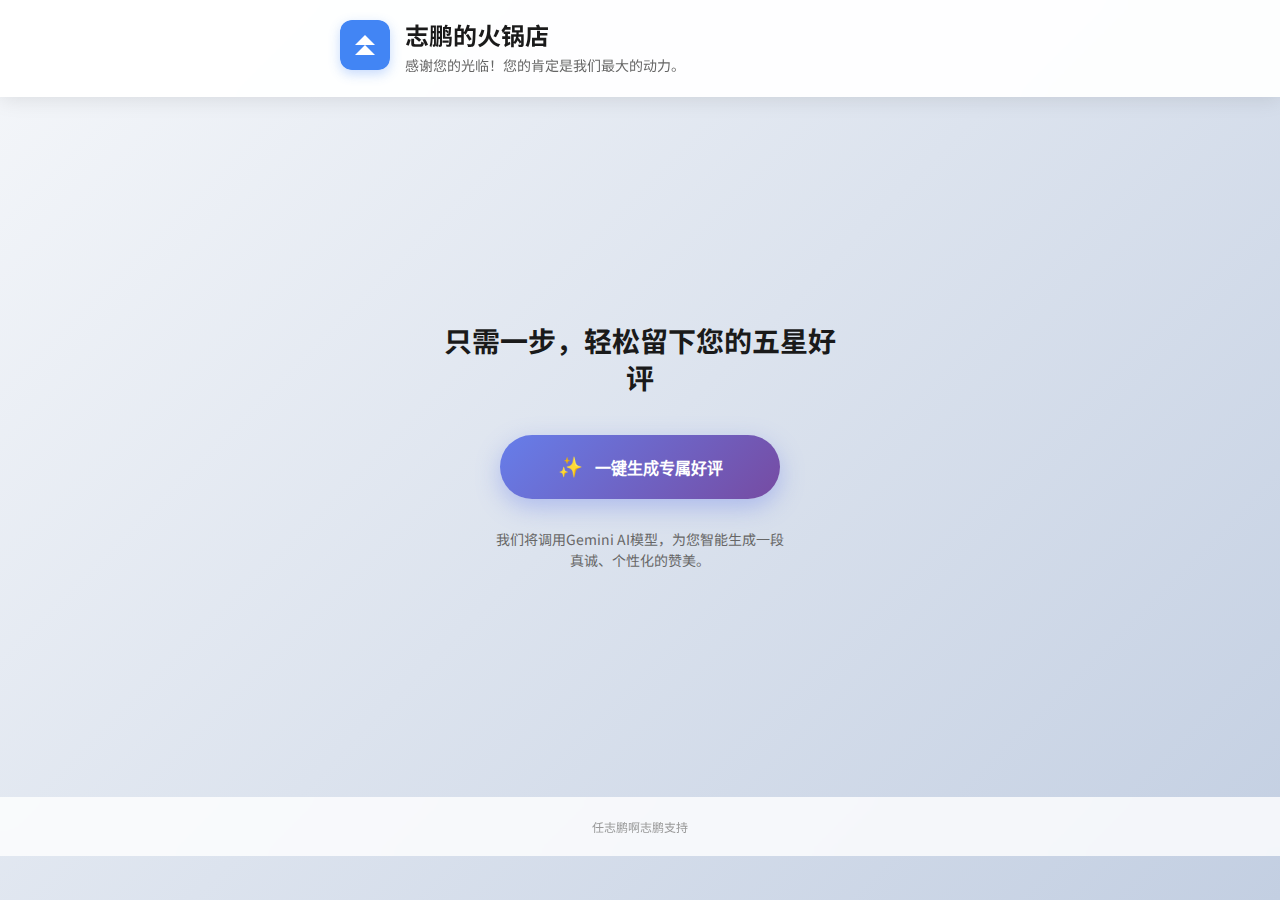
<file: index.html>
<!DOCTYPE html>
<html lang="zh-CN">
<head>
    <meta charset="UTF-8">
    <meta name="viewport" content="width=device-width, initial-scale=1.0">
    <title>NFC一触即评智能助手</title>
    <link rel="stylesheet" href="styles.css">
    <link href="https://fonts.googleapis.com/css2?family=Noto+Sans+SC:wght@400;500;600;700&display=swap" rel="stylesheet">
</head>
<body>
    <!-- 页面头部 -->
    <header class="header">
        <div class="merchant-info">
            <div class="merchant-logo">
                <img src="[data-uri]" alt="商家Logo" class="logo-img">
            </div>
            <div class="merchant-details">
                <h1 class="merchant-name">志鹏的火锅店</h1>
                <p class="welcome-text">感谢您的光临！您的肯定是我们最大的动力。</p>
            </div>
        </div>
    </header>

    <!-- 核心交互区域 -->
    <main class="main-content">
        <!-- 初始状态 -->
        <div class="initial-state" id="initialState">
            <h2 class="main-title">只需一步，轻松留下您的五星好评</h2>
            
            <button class="primary-btn" id="generateBtn">
                <span class="btn-icon">✨</span>
                <span class="btn-text">一键生成专属好评</span>
            </button>
            
            <p class="assistant-text">我们将调用Gemini AI模型，为您智能生成一段真诚、个性化的赞美。</p>
        </div>

        <!-- 加载状态 -->
        <div class="loading-state" id="loadingState" style="display: none;">
            <div class="loading-spinner"></div>
            <p class="loading-text">正在生成中...</p>
        </div>

        <!-- 结果展示状态 -->
        <div class="result-state" id="resultState" style="display: none;">
            <h3 class="result-title">为您生成的好评如下：</h3>
            
            <div class="review-card">
                <textarea class="review-text" id="reviewText" readonly placeholder="正在生成您的好评..."></textarea>
                <div class="edit-hint">点击可编辑</div>
            </div>
            
            <button class="final-btn" id="copyAndOpenBtn">
                <span class="btn-icon">📱</span>
                <span class="btn-text">复制好评并打开点评App</span>
            </button>
            
            <p class="final-hint">跳转后，在新页面长按粘贴即可发送。</p>
        </div>
    </main>

    <!-- 页脚 -->
    <footer class="footer">
        <p class="tech-support">任志鹏啊志鹏支持</p>
    </footer>

    <script src="config.js"></script>
    <script src="script.js"></script>
</body>
</html>
</file>
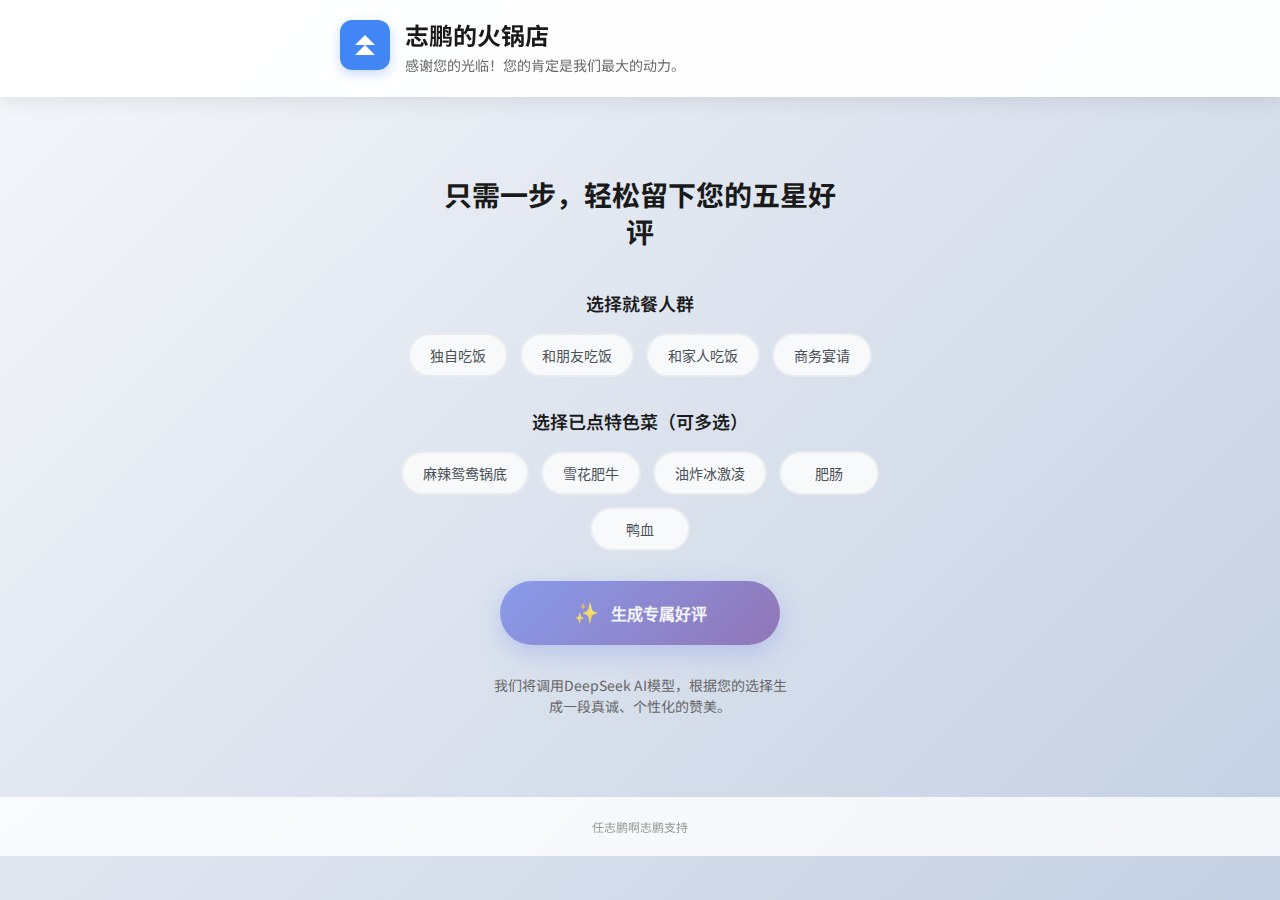
<file: public/index.html>
<!DOCTYPE html>
<html lang="zh-CN">
<head>
    <meta charset="UTF-8">
    <meta name="viewport" content="width=device-width, initial-scale=1.0">
    <title>NFC一触即评智能助手</title>
    <link rel="stylesheet" href="styles.css">
    <link href="https://fonts.googleapis.com/css2?family=Noto+Sans+SC:wght@400;500;600;700&display=swap" rel="stylesheet">
</head>
<body>
    <!-- 页面头部 -->
    <header class="header">
        <div class="merchant-info">
            <div class="merchant-logo">
                <img src="[data-uri]" alt="商家Logo" class="logo-img">
            </div>
            <div class="merchant-details">
                <h1 class="merchant-name">志鹏的火锅店</h1>
                <p class="welcome-text">感谢您的光临！您的肯定是我们最大的动力。</p>
            </div>
        </div>
    </header>

    <!-- 核心交互区域 -->
    <main class="main-content">
        <!-- 初始状态 -->
        <div class="initial-state" id="initialState">
            <h2 class="main-title">只需一步，轻松留下您的五星好评</h2>
            
            <!-- 就餐人群选择 -->
            <div class="selection-group">
                <h3 class="selection-title">选择就餐人群</h3>
                <div class="button-group" id="crowdGroup">
                    <button class="selection-btn" data-value="独自吃饭">独自吃饭</button>
                    <button class="selection-btn" data-value="和朋友吃饭">和朋友吃饭</button>
                    <button class="selection-btn" data-value="和家人吃饭">和家人吃饭</button>
                    <button class="selection-btn" data-value="商务宴请">商务宴请</button>
                </div>
            </div>
            
            <!-- 特色菜选择 -->
            <div class="selection-group">
                <h3 class="selection-title">选择已点特色菜（可多选）</h3>
                <div class="button-group" id="dishGroup">
                    <button class="selection-btn multi" data-value="麻辣鸳鸯锅底">麻辣鸳鸯锅底</button>
                    <button class="selection-btn multi" data-value="雪花肥牛">雪花肥牛</button>
                    <button class="selection-btn multi" data-value="油炸冰激凌">油炸冰激凌</button>
                    <button class="selection-btn multi" data-value="肥肠">肥肠</button>
                    <button class="selection-btn multi" data-value="鸭血">鸭血</button>
                </div>
            </div>
            
            <button class="primary-btn" id="generateBtn" disabled>
                <span class="btn-icon">✨</span>
                <span class="btn-text">生成专属好评</span>
            </button>
            
            <p class="assistant-text">我们将调用DeepSeek AI模型，根据您的选择生成一段真诚、个性化的赞美。</p>
        </div>

        <!-- 加载状态 -->
        <div class="loading-state" id="loadingState" style="display: none;">
            <div class="loading-spinner"></div>
            <p class="loading-text">正在生成中...</p>
        </div>

        <!-- 结果展示状态 -->
        <div class="result-state" id="resultState" style="display: none;">
            <h3 class="result-title">为您生成的好评如下：</h3>
            
            <div class="review-card">
                <textarea class="review-text" id="reviewText" readonly placeholder="正在生成您的好评..."></textarea>
                <div class="edit-hint">点击可编辑</div>
            </div>
            
            <button class="final-btn" id="copyAndOpenBtn">
                <span class="btn-icon">📱</span>
                <span class="btn-text">复制好评并打开大众点评</span>
            </button>
            
            <p class="final-hint">跳转后，在新页面长按粘贴即可发送。</p>
        </div>
    </main>

    <!-- 页脚 -->
    <footer class="footer">
        <p class="tech-support">任志鹏啊志鹏支持</p>
    </footer>

    <script src="config.js"></script>
    <script src="script.js"></script>
</body>
</html>
</file>
<file: styles.css>
/* 全局样式重置 */
* {
    margin: 0;
    padding: 0;
    box-sizing: border-box;
}

/* 基础样式 */
body {
    font-family: 'Noto Sans SC', -apple-system, BlinkMacSystemFont, 'Segoe UI', Roboto, sans-serif;
    line-height: 1.6;
    color: #333;
    background: linear-gradient(135deg, #f5f7fa 0%, #c3cfe2 100%);
    min-height: 100vh;
    padding: 0;
    margin: 0;
}

/* 页面头部 */
.header {
    background: rgba(255, 255, 255, 0.95);
    backdrop-filter: blur(10px);
    padding: 20px;
    box-shadow: 0 2px 20px rgba(0, 0, 0, 0.1);
    position: sticky;
    top: 0;
    z-index: 100;
}

.merchant-info {
    display: flex;
    align-items: center;
    gap: 15px;
    max-width: 600px;
    margin: 0 auto;
}

.merchant-logo {
    flex-shrink: 0;
}

.logo-img {
    width: 50px;
    height: 50px;
    border-radius: 12px;
    box-shadow: 0 4px 12px rgba(66, 133, 244, 0.3);
}

.merchant-details {
    flex: 1;
}

.merchant-name {
    font-size: 24px;
    font-weight: 700;
    color: #1a1a1a;
    margin-bottom: 4px;
    line-height: 1.2;
}

.welcome-text {
    font-size: 14px;
    color: #666;
    font-weight: 400;
}

/* 主要内容区域 */
.main-content {
    flex: 1;
    padding: 40px 20px;
    max-width: 600px;
    margin: 0 auto;
    display: flex;
    flex-direction: column;
    align-items: center;
    justify-content: center;
    min-height: calc(100vh - 200px);
}

/* 初始状态 */
.initial-state {
    text-align: center;
    width: 100%;
}

.main-title {
    font-size: 28px;
    font-weight: 700;
    color: #1a1a1a;
    margin-bottom: 40px;
    line-height: 1.3;
    max-width: 400px;
    margin-left: auto;
    margin-right: auto;
}

.primary-btn {
    background: linear-gradient(135deg, #667eea 0%, #764ba2 100%);
    color: white;
    border: none;
    border-radius: 50px;
    padding: 20px 40px;
    font-size: 18px;
    font-weight: 600;
    cursor: pointer;
    box-shadow: 0 8px 25px rgba(102, 126, 234, 0.4);
    transition: all 0.3s ease;
    display: flex;
    align-items: center;
    gap: 12px;
    margin: 0 auto 30px;
    min-width: 280px;
    justify-content: center;
}

.primary-btn:hover {
    transform: translateY(-2px);
    box-shadow: 0 12px 35px rgba(102, 126, 234, 0.5);
}

.primary-btn:active {
    transform: translateY(0);
}

.btn-icon {
    font-size: 20px;
}

.btn-text {
    font-size: 16px;
}

.assistant-text {
    font-size: 14px;
    color: #666;
    max-width: 300px;
    margin: 0 auto;
    line-height: 1.5;
}

/* 加载状态 */
.loading-state {
    text-align: center;
    width: 100%;
}

.loading-spinner {
    width: 60px;
    height: 60px;
    border: 4px solid #f3f3f3;
    border-top: 4px solid #667eea;
    border-radius: 50%;
    animation: spin 1s linear infinite;
    margin: 0 auto 20px;
}

@keyframes spin {
    0% { transform: rotate(0deg); }
    100% { transform: rotate(360deg); }
}

.loading-text {
    font-size: 18px;
    color: #666;
    font-weight: 500;
}

/* 结果状态 */
.result-state {
    width: 100%;
    text-align: center;
}

.result-title {
    font-size: 20px;
    font-weight: 600;
    color: #1a1a1a;
    margin-bottom: 25px;
}

.review-card {
    background: white;
    border-radius: 20px;
    padding: 25px;
    margin-bottom: 30px;
    box-shadow: 0 8px 25px rgba(0, 0, 0, 0.1);
    position: relative;
}

.review-text {
    width: 100%;
    min-height: 120px;
    border: none;
    resize: none;
    font-size: 16px;
    line-height: 1.6;
    color: #333;
    background: transparent;
    font-family: inherit;
    outline: none;
    padding: 0;
}

.review-text:focus {
    background: #f8f9fa;
    border-radius: 10px;
    padding: 15px;
}

.edit-hint {
    position: absolute;
    bottom: 10px;
    right: 15px;
    font-size: 12px;
    color: #999;
    background: rgba(255, 255, 255, 0.9);
    padding: 4px 8px;
    border-radius: 12px;
}

.final-btn {
    background: linear-gradient(135deg, #56ab2f 0%, #a8e6cf 100%);
    color: white;
    border: none;
    border-radius: 50px;
    padding: 18px 35px;
    font-size: 16px;
    font-weight: 600;
    cursor: pointer;
    box-shadow: 0 6px 20px rgba(86, 171, 47, 0.4);
    transition: all 0.3s ease;
    display: flex;
    align-items: center;
    gap: 10px;
    margin: 0 auto 20px;
    min-width: 260px;
    justify-content: center;
}

.final-btn:hover {
    transform: translateY(-2px);
    box-shadow: 0 8px 25px rgba(86, 171, 47, 0.5);
}

.final-btn:active {
    transform: translateY(0);
}

.final-hint {
    font-size: 13px;
    color: #666;
    max-width: 280px;
    margin: 0 auto;
    line-height: 1.4;
}

/* 页脚 */
.footer {
    text-align: center;
    padding: 20px;
    background: rgba(255, 255, 255, 0.8);
    backdrop-filter: blur(10px);
    margin-top: auto;
}

.tech-support {
    font-size: 12px;
    color: #999;
    font-weight: 400;
}

/* 响应式设计 */
@media (max-width: 480px) {
    .header {
        padding: 15px;
    }
    
    .merchant-name {
        font-size: 20px;
    }
    
    .main-content {
        padding: 30px 15px;
        min-height: calc(100vh - 180px);
    }
    
    .main-title {
        font-size: 24px;
        margin-bottom: 30px;
    }
    
    .primary-btn {
        padding: 18px 30px;
        font-size: 16px;
        min-width: 260px;
    }
    
    .btn-text {
        font-size: 15px;
    }
    
    .review-card {
        padding: 20px;
    }
    
    .final-btn {
        padding: 16px 30px;
        min-width: 240px;
    }
}

/* 动画效果 */
.initial-state, .loading-state, .result-state {
    animation: fadeInUp 0.5s ease-out;
}

@keyframes fadeInUp {
    from {
        opacity: 0;
        transform: translateY(20px);
    }
    to {
        opacity: 1;
        transform: translateY(0);
    }
}

/* 按钮禁用状态 */
.primary-btn:disabled {
    opacity: 0.7;
    cursor: not-allowed;
    transform: none;
}

/* 触摸优化 */
@media (hover: none) {
    .primary-btn:hover,
    .final-btn:hover {
        transform: none;
    }
    
    .primary-btn:active,
    .final-btn:active {
        transform: scale(0.98);
    }
}
</file>
<file: public/styles.css>
/* 全局样式重置 */
* {
    margin: 0;
    padding: 0;
    box-sizing: border-box;
}

/* 基础样式 */
body {
    font-family: 'Noto Sans SC', -apple-system, BlinkMacSystemFont, 'Segoe UI', Roboto, sans-serif;
    line-height: 1.6;
    color: #333;
    background: linear-gradient(135deg, #f5f7fa 0%, #c3cfe2 100%);
    min-height: 100vh;
    padding: 0;
    margin: 0;
}

/* 页面头部 */
.header {
    background: rgba(255, 255, 255, 0.95);
    backdrop-filter: blur(10px);
    padding: 20px;
    box-shadow: 0 2px 20px rgba(0, 0, 0, 0.1);
    position: sticky;
    top: 0;
    z-index: 100;
}

.merchant-info {
    display: flex;
    align-items: center;
    gap: 15px;
    max-width: 600px;
    margin: 0 auto;
}

.merchant-logo {
    flex-shrink: 0;
}

.logo-img {
    width: 50px;
    height: 50px;
    border-radius: 12px;
    box-shadow: 0 4px 12px rgba(66, 133, 244, 0.3);
}

.merchant-details {
    flex: 1;
}

.merchant-name {
    font-size: 24px;
    font-weight: 700;
    color: #1a1a1a;
    margin-bottom: 4px;
    line-height: 1.2;
}

.welcome-text {
    font-size: 14px;
    color: #666;
    font-weight: 400;
}

/* 主要内容区域 */
.main-content {
    flex: 1;
    padding: 40px 20px;
    max-width: 600px;
    margin: 0 auto;
    display: flex;
    flex-direction: column;
    align-items: center;
    justify-content: center;
    min-height: calc(100vh - 200px);
}

/* 初始状态 */
.initial-state {
    text-align: center;
    width: 100%;
}

.main-title {
    font-size: 28px;
    font-weight: 700;
    color: #1a1a1a;
    margin-bottom: 40px;
    line-height: 1.3;
    max-width: 400px;
    margin-left: auto;
    margin-right: auto;
}

.primary-btn {
    background: linear-gradient(135deg, #667eea 0%, #764ba2 100%);
    color: white;
    border: none;
    border-radius: 50px;
    padding: 20px 40px;
    font-size: 18px;
    font-weight: 600;
    cursor: pointer;
    box-shadow: 0 8px 25px rgba(102, 126, 234, 0.4);
    transition: all 0.3s ease;
    display: flex;
    align-items: center;
    gap: 12px;
    margin: 0 auto 30px;
    min-width: 280px;
    justify-content: center;
}

.primary-btn:hover {
    transform: translateY(-2px);
    box-shadow: 0 12px 35px rgba(102, 126, 234, 0.5);
}

.primary-btn:active {
    transform: translateY(0);
}

.btn-icon {
    font-size: 20px;
}

.btn-text {
    font-size: 16px;
}

.assistant-text {
    font-size: 14px;
    color: #666;
    max-width: 300px;
    margin: 0 auto;
    line-height: 1.5;
}

/* 选择组样式 */
.selection-group {
    margin-bottom: 30px;
    text-align: center;
}

.selection-title {
    font-size: 18px;
    font-weight: 600;
    color: #1a1a1a;
    margin-bottom: 15px;
}

.button-group {
    display: flex;
    flex-wrap: wrap;
    gap: 12px;
    justify-content: center;
    margin-bottom: 20px;
}

.selection-btn {
    background: #f8f9fa;
    color: #495057;
    border: 2px solid #e9ecef;
    border-radius: 25px;
    padding: 10px 20px;
    font-size: 14px;
    font-weight: 500;
    cursor: pointer;
    transition: all 0.3s ease;
    min-width: 100px;
}

.selection-btn:hover {
    background: #e9ecef;
    border-color: #adb5bd;
}

.selection-btn.selected {
    background: #667eea;
    color: white;
    border-color: #667eea;
    box-shadow: 0 4px 12px rgba(102, 126, 234, 0.3);
}

.selection-btn.multi.selected {
    background: #56ab2f;
    border-color: #56ab2f;
    box-shadow: 0 4px 12px rgba(86, 171, 47, 0.3);
}

/* 响应式调整 */
@media (max-width: 480px) {
    .button-group {
        gap: 8px;
    }
    
    .selection-btn {
        padding: 8px 16px;
        font-size: 13px;
        min-width: 80px;
    }
}

/* 加载状态 */
.loading-state {
    text-align: center;
    width: 100%;
}

.loading-spinner {
    width: 60px;
    height: 60px;
    border: 4px solid #f3f3f3;
    border-top: 4px solid #667eea;
    border-radius: 50%;
    animation: spin 1s linear infinite;
    margin: 0 auto 20px;
}

@keyframes spin {
    0% { transform: rotate(0deg); }
    100% { transform: rotate(360deg); }
}

.loading-text {
    font-size: 18px;
    color: #666;
    font-weight: 500;
}

/* 结果状态 */
.result-state {
    width: 100%;
    text-align: center;
}

.result-title {
    font-size: 20px;
    font-weight: 600;
    color: #1a1a1a;
    margin-bottom: 25px;
}

.review-card {
    background: white;
    border-radius: 20px;
    padding: 25px;
    margin-bottom: 30px;
    box-shadow: 0 8px 25px rgba(0, 0, 0, 0.1);
    position: relative;
}

.review-text {
    width: 100%;
    min-height: 120px;
    border: none;
    resize: none;
    font-size: 16px;
    line-height: 1.6;
    color: #333;
    background: transparent;
    font-family: inherit;
    outline: none;
    padding: 0;
}

.review-text:focus {
    background: #f8f9fa;
    border-radius: 10px;
    padding: 15px;
}

.edit-hint {
    position: absolute;
    bottom: 10px;
    right: 15px;
    font-size: 12px;
    color: #999;
    background: rgba(255, 255, 255, 0.9);
    padding: 4px 8px;
    border-radius: 12px;
}

.final-btn {
    background: linear-gradient(135deg, #56ab2f 0%, #a8e6cf 100%);
    color: white;
    border: none;
    border-radius: 50px;
    padding: 18px 35px;
    font-size: 16px;
    font-weight: 600;
    cursor: pointer;
    box-shadow: 0 6px 20px rgba(86, 171, 47, 0.4);
    transition: all 0.3s ease;
    display: flex;
    align-items: center;
    gap: 10px;
    margin: 0 auto 20px;
    min-width: 260px;
    justify-content: center;
}

.final-btn:hover {
    transform: translateY(-2px);
    box-shadow: 0 8px 25px rgba(86, 171, 47, 0.5);
}

.final-btn:active {
    transform: translateY(0);
}

.final-hint {
    font-size: 13px;
    color: #666;
    max-width: 280px;
    margin: 0 auto;
    line-height: 1.4;
}

/* 页脚 */
.footer {
    text-align: center;
    padding: 20px;
    background: rgba(255, 255, 255, 0.8);
    backdrop-filter: blur(10px);
    margin-top: auto;
}

.tech-support {
    font-size: 12px;
    color: #999;
    font-weight: 400;
}

/* 响应式设计 */
@media (max-width: 480px) {
    .header {
        padding: 15px;
    }
    
    .merchant-name {
        font-size: 20px;
    }
    
    .main-content {
        padding: 30px 15px;
        min-height: calc(100vh - 180px);
    }
    
    .main-title {
        font-size: 24px;
        margin-bottom: 30px;
    }
    
    .primary-btn {
        padding: 18px 30px;
        font-size: 16px;
        min-width: 260px;
    }
    
    .btn-text {
        font-size: 15px;
    }
    
    .review-card {
        padding: 20px;
    }
    
    .final-btn {
        padding: 16px 30px;
        min-width: 240px;
    }
}

/* 动画效果 */
.initial-state, .loading-state, .result-state {
    animation: fadeInUp 0.5s ease-out;
}

@keyframes fadeInUp {
    from {
        opacity: 0;
        transform: translateY(20px);
    }
    to {
        opacity: 1;
        transform: translateY(0);
    }
}

/* 按钮禁用状态 */
.primary-btn:disabled {
    opacity: 0.7;
    cursor: not-allowed;
    transform: none;
}

/* 触摸优化 */
@media (hover: none) {
    .primary-btn:hover,
    .final-btn:hover {
        transform: none;
    }
    
    .primary-btn:active,
    .final-btn:active {
        transform: scale(0.98);
    }
}
</file>
